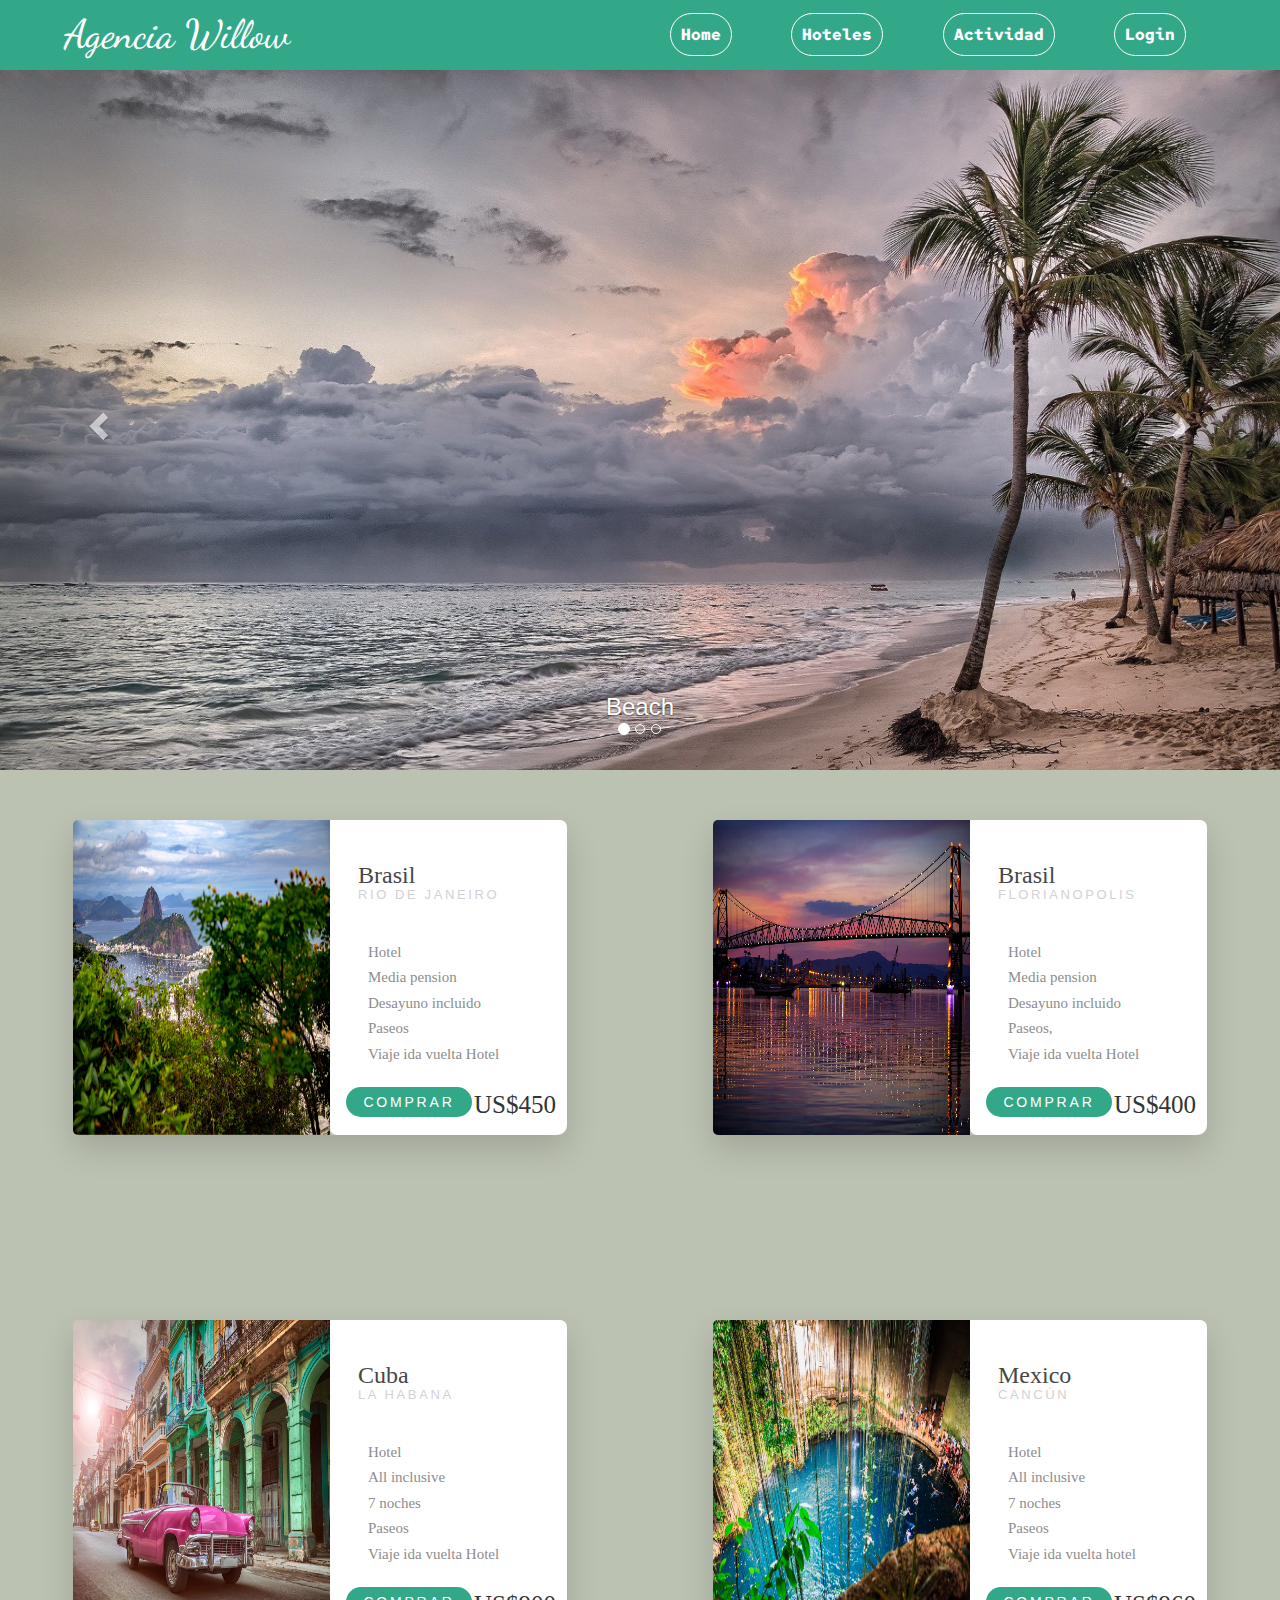
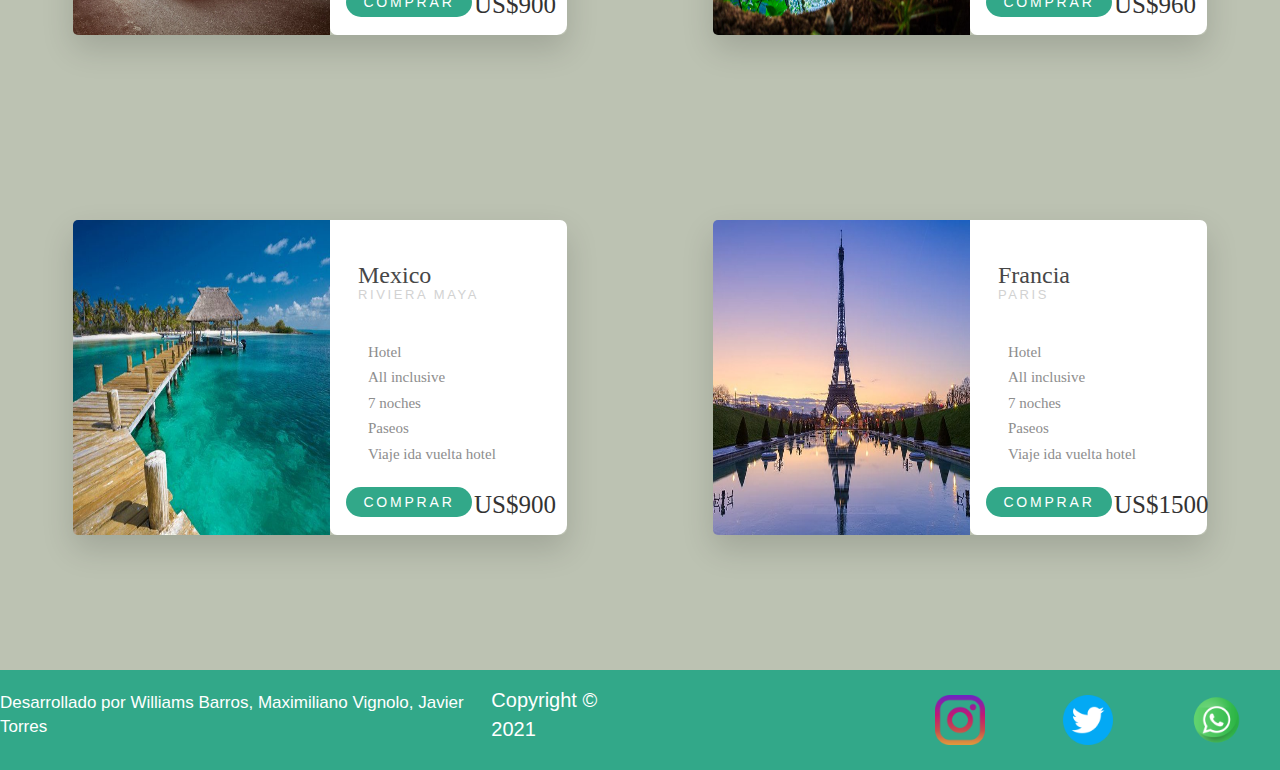
<file: Index.html>
<!DOCTYPE html>
<html lang="en">

<head>
    <meta charset="UTF-8">
    <meta http-equiv="X-UA-Compatible" content="IE=edge">
    <meta name="viewport" content="width=device-width, initial-scale=1.0">
    <title>Agencia Willow</title>
    <link rel="stylesheet" href="estilo.css">
    <link rel="stylesheet" href="CardStyle.css">
    <link rel="stylesheet" href="https://maxcdn.bootstrapcdn.com/bootstrap/3.4.1/css/bootstrap.min.css">
    <script src="https://ajax.googleapis.com/ajax/libs/jquery/3.5.1/jquery.min.js"></script>
    <script src="https://maxcdn.bootstrapcdn.com/bootstrap/3.4.1/js/bootstrap.min.js"></script>
    <link rel="preconnect" href="https://fonts.googleapis.com">
    <link rel="preconnect" href="https://fonts.gstatic.com" crossorigin>
    <link href="https://fonts.googleapis.com/css2?family=Red+Hat+Mono:ital,wght@1,300&display=swap" rel="stylesheet">
    <link rel="preconnect" href="https://fonts.googleapis.com">
    <link rel="preconnect" href="https://fonts.gstatic.com" crossorigin>
    <link href="https://fonts.googleapis.com/css2?family=Dancing+Script&family=Red+Hat+Mono:ital,wght@1,300&display=swap" rel="stylesheet">
</head>

<body>
    <header>
        <nav>
            <input id="nav-toggle" type="checkbox">
            <h1 a class="logo">
                Agencia Willow
            </h1>
            <ul class="links">
                <li>
                    <a class="hover" href="Index.html">Home</a>
                </li>
                <li>
                    <a class="hover" href="hotel.html">Hoteles</a>
                </li>
                <li>
                    <a class="hover" href="Actividad.html">Actividad</a>
                </li>
                <li> 
                    <a class="hover" href="Login.html">Login</a>
                </li>
            </ul>
            <label for="nav-toggle" class="icon-burger">
                <div class="line">
                </div>
                <div class="line">
                </div>
                <div class="line">
                </div>
            </label>
        </nav>
        <div class="contain">
            <div id="myCarousel" class="carousel slide" data-ride="carousel">
                <!-- Indicators -->
                <ol class="carousel-indicators">
                    <li data-target="#myCarousel" data-slide-to="0" class="active"></li>
                    <li data-target="#myCarousel" data-slide-to="1"></li>
                    <li data-target="#myCarousel" data-slide-to="2"></li>
                </ol>
                <div class="carousel-inner" id="tamaño">

                    <div class="item active">
                        <img src=".\img\beach.jpg" alt="Playa" style="width:100%;">
                        <div class="carousel-caption" id="letras3">
                            <h3>Beach</h3>
                        </div>
                    </div>

                    <div class="item">
                        <img src=".\img\newyork.jpg" alt="New York" style="width:100%;">
                        <div class="carousel-caption" id="letras2">
                            <h3>New York</h3>
                        </div>
                    </div>

                    <div class="item">
                        <img src=".\img\canal.jpg" alt="Canal" style="width:100%;">
                        <div class="carousel-caption letras" id="letras">
                            <h3>Canal</h3>
                        </div>
                    </div>

                </div>

                <!-- Left and right controls -->
                <a class="left carousel-control" href="#myCarousel" data-slide="prev">
                    <span class="glyphicon glyphicon-chevron-left"></span>
                    <span class="sr-only">Previous</span>
                </a>
                <a class="right carousel-control" href="#myCarousel" data-slide="next">
                    <span class="glyphicon glyphicon-chevron-right"></span>
                    <span class="sr-only">Next</span>
                </a>
            </div>
        </div>
    </header>

    <div class="flexcontainer">

        <div class="carta">
            <div class="product-img">
                <img src="./img/RioJaneiro.png" height="420" width="327">
            </div>
            <div class="producto-info">
                <div class="product-text">
                    <h1>Brasil</h1>
                    <h2>Rio de Janeiro</h2>
                    <p>
                        Hotel
                        <br>Media pension
                        <br> Desayuno incluido<br>
                        Paseos<br>
                        Viaje ida vuelta Hotel
                    </p>
                </div>
                <div class="product-price-btn">
                    <span>US$450</span>
                    <button type="button">Comprar</button>
                </div>
            </div>
        </div>
        <div class="carta">
            <div class="product-img">
                <img src="./img/florianopolis.jpg" height="420" width="327">
            </div>
            <div class="producto-info">
                <div class="product-text">
                    <h1>Brasil</h1>
                    <h2>Florianopolis</h2>
                    <p>
                        Hotel
                        <br>Media pension
                        <br> Desayuno incluido<br>
                        Paseos,<br>
                        Viaje ida vuelta Hotel
                    </p>
                </div>
                <div class="product-price-btn">
                    <span>US$400</span>
                    <button type="button">Comprar</button>
                </div>
            </div>
        </div>
        <div class="carta">
            <div class="product-img">
                <img src="./img/LaHabana.jpg" height="420" width="327">
            </div>
            <div class="producto-info">
                <div class="product-text">
                    <h1>Cuba</h1>
                    <h2>La Habana</h2>
                    <p>
                        Hotel
                        <br> All inclusive
                        <br>7 noches<br>
                        Paseos<br>
                        Viaje ida vuelta Hotel
                    </p>
                </div>
                <div class="product-price-btn">
                    <span>US$900</span>
                    <button type="button">Comprar</button>
                </div>
            </div>
        </div>
        <div class="carta">
            <div class="product-img">
                <img src="./img/cancun.jpg" height="420" width="327">
            </div>
            <div class="producto-info">
                <div class="product-text">
                    <h1>Mexico</h1>
                    <h2>Cancún</h2>
                    <p>
                        Hotel
                        <br>All inclusive
                        <br>7 noches<br>
                        Paseos<br>
                        Viaje ida vuelta hotel
                    </p>
                </div>
                <div class="product-price-btn">
                    <span>US$960</span>
                    <button type="button">Comprar</button>
                </div>
            </div>
        </div>
        <div class="carta">
            <div class="product-img">
                <img src="./img/rivieraMaya.jpg" height="420" width="327">
            </div>
            <div class="producto-info">
                <div class="product-text">
                    <h1>Mexico</h1>
                    <h2>Riviera Maya</h2>
                    <p>
                        Hotel
                        <br>All inclusive
                        <br>7 noches<br>
                        Paseos<br>
                        Viaje ida vuelta hotel
                    </p>
                </div>
                <div class="product-price-btn">
                    <span>US$900</span>
                    <button type="button">Comprar</button>
                </div>
            </div>
        </div>
        <div class="carta">
            <div class="product-img">
                <img src="./img/Paris.jpg" height="420" width="327">
            </div>
            <div class="producto-info">
                <div class="product-text">
                    <h1>Francia</h1>
                    <h2>Paris</h2>
                    <p>
                        Hotel
                        <br>All inclusive
                        <br> 7 noches<br>
                        Paseos<br>
                        Viaje ida vuelta hotel
                    </p>
                </div>
                <div class="product-price-btn">
                    <span>US$1500</span>
                    <button type="button">Comprar</button>
                </div>
            </div>
        </div>
    </div>


    <footer>
        <div class="icons">
            <a href="https://www.instagram.com/" target="_BLANK"><img class="imagenes" src=".\img\instagram.png" alt="Instagram"></a>
            <a href="https://www.twitter.com" target="_BLANK"><img class="imagenes" src=".\img\twitter.png" alt="Twitter"></a>
            <a href="https://www.whatsapp.com" target="_BLANK"><img class="imagenes" src=".\img\whatsapp.png" alt="whatsapp"></a>
        </div>
        <div class="derechos">                               
            <p style="font-size: 17px;">Desarrollado por Williams Barros, Maximiliano Vignolo, Javier Torres</p>
            <p>Copyright © 2021 </p>
       </div>
    </footer>
</body>

</html>
</file>
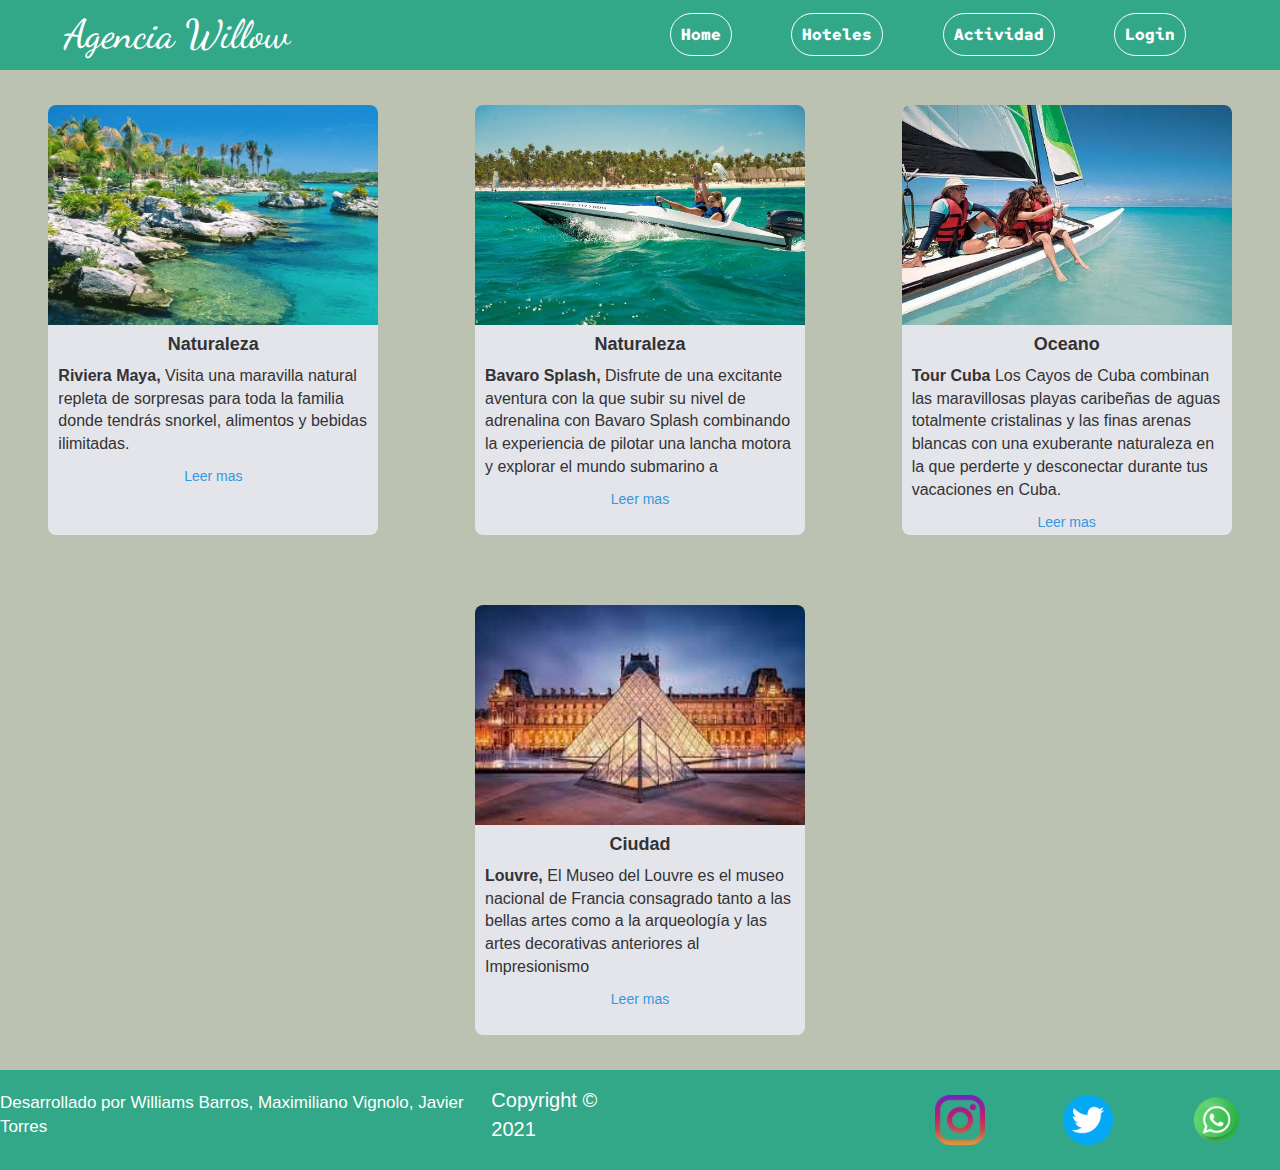
<file: Actividad.html>
<!DOCTYPE html>
<html lang="en">
<head>
    <meta charset="UTF-8">
    <meta http-equiv="X-UA-Compatible" content="IE=edge">
    <meta name="viewport" content="width=device-width, initial-scale=1.0">
    <title>Actividades</title>
    <link rel="stylesheet" href="estilo.css"> 
     <link rel="stylesheet" href="CardStyle.css">
    <link rel="stylesheet" href="Card2.css">
    <link rel="stylesheet" href="https://maxcdn.bootstrapcdn.com/bootstrap/3.4.1/css/bootstrap.min.css">
    <script src="https://ajax.googleapis.com/ajax/libs/jquery/3.5.1/jquery.min.js"></script>
    <script src="https://maxcdn.bootstrapcdn.com/bootstrap/3.4.1/js/bootstrap.min.js"></script>
    <link rel="preconnect" href="https://fonts.googleapis.com">
    <link rel="preconnect" href="https://fonts.gstatic.com" crossorigin>
     <link href="https://fonts.googleapis.com/css2?family=Red+Hat+Mono:ital,wght@1,300&display=swap" rel="stylesheet">
    <link rel="preconnect" href="https://fonts.googleapis.com">
    <link rel="preconnect" href="https://fonts.gstatic.com" crossorigin>
    <link href="https://fonts.googleapis.com/css2?family=Dancing+Script&family=Red+Hat+Mono:ital,wght@1,300&display=swap" rel="stylesheet">
</head> 
<body>
<body>
    <header>
        <nav>
            <input id="nav-toggle" type="checkbox">
            <h1 a class="logo">
                Agencia Willow
            </h1>
            <ul class="links">
                <li>
                    <a class="hover" href="index.html">Home</a>
                </li>
                <li>
                    <a class="hover" href="hotel.html">Hoteles</a>
                </li>
                <li>
                    <a class="hover" href="actividad.html">Actividad</a>
                </li>
                <li> 
                    <a class="hover" href="login.html">Login</a>
                </li>
            </ul>
            <label for="nav-toggle" class="icon-burger">
                <div class="line">
                </div>
                <div class="line">
                </div>
                <div class="line">
                </div>
            </label>
        </nav>
    </header>
    

<div class="contenedor">

<div class="card">
<img src="./img/maya.jpg" alt="bavaro">
<h4>
    Naturaleza
</h4>
<p>
   <b>Riviera Maya,</b>
    Visita una maravilla natural repleta de sorpresas para toda la familia donde tendrás snorkel, alimentos y bebidas ilimitadas.
</p>
<a href="#">Leer mas</a>
</div>

<div class="card">
    <img src="./img/bavaro.jpg" alt="bavaro">
    <h4>
        Naturaleza
    </h4>
    <p>
        <b>Bavaro Splash,</b>
        Disfrute de una excitante aventura con la que subir su nivel de adrenalina con Bavaro Splash combinando la experiencia de pilotar una lancha motora y explorar el mundo submarino a
    </p>
    <a href="#">Leer mas</a>
    </div>

        <div class="card">
    <img src="./img/tourcuba.jpg" alt="bavaro">
    <h4>
        Oceano
    </h4>
    <p>
        <b>Tour Cuba</b>
        Los Cayos de Cuba combinan las maravillosas playas caribeñas de aguas totalmente cristalinas y las finas arenas blancas con una exuberante naturaleza en la que perderte y desconectar durante tus vacaciones en Cuba.
    </p>
    <a href="#">Leer mas</a>
    </div>
    <div class="card">
        <img src="./img/louvre.jpg" alt="bavaro">
        <h4>
            Ciudad
        </h4>
        <p>
            <b>Louvre,</b>
            El Museo del Louvre es el museo nacional de Francia consagrado tanto a las bellas artes como a la arqueología y las artes decorativas anteriores al Impresionismo
        </p>
        <a href="https://es.wikipedia.org/wiki/Museo_del_Louvre" target="_BLANK">Leer mas</a>
        </div>

</div>
    

     <footer>
        <div class="icons">
            <a href="https://www.instagram.com/" target="_BLANK"><img class="imagenes" src=".\img\instagram.png" alt="Instagram"></a>
            <a href="https://www.twitter.com" target="_BLANK"><img class="imagenes" src=".\img\twitter.png" alt="Twitter"></a>
            <a href="https://www.whatsapp.com" target="_BLANK"><img class="imagenes" src=".\img\whatsapp.png" alt="whatsapp"></a>
        </div>
        <div class="derechos">                               
            <p style="font-size: 17px;">Desarrollado por Williams Barros, Maximiliano Vignolo, Javier Torres</p>
            <p>Copyright © 2021 </p>
       </div>
    </footer> 
</body>
</html>
</file>
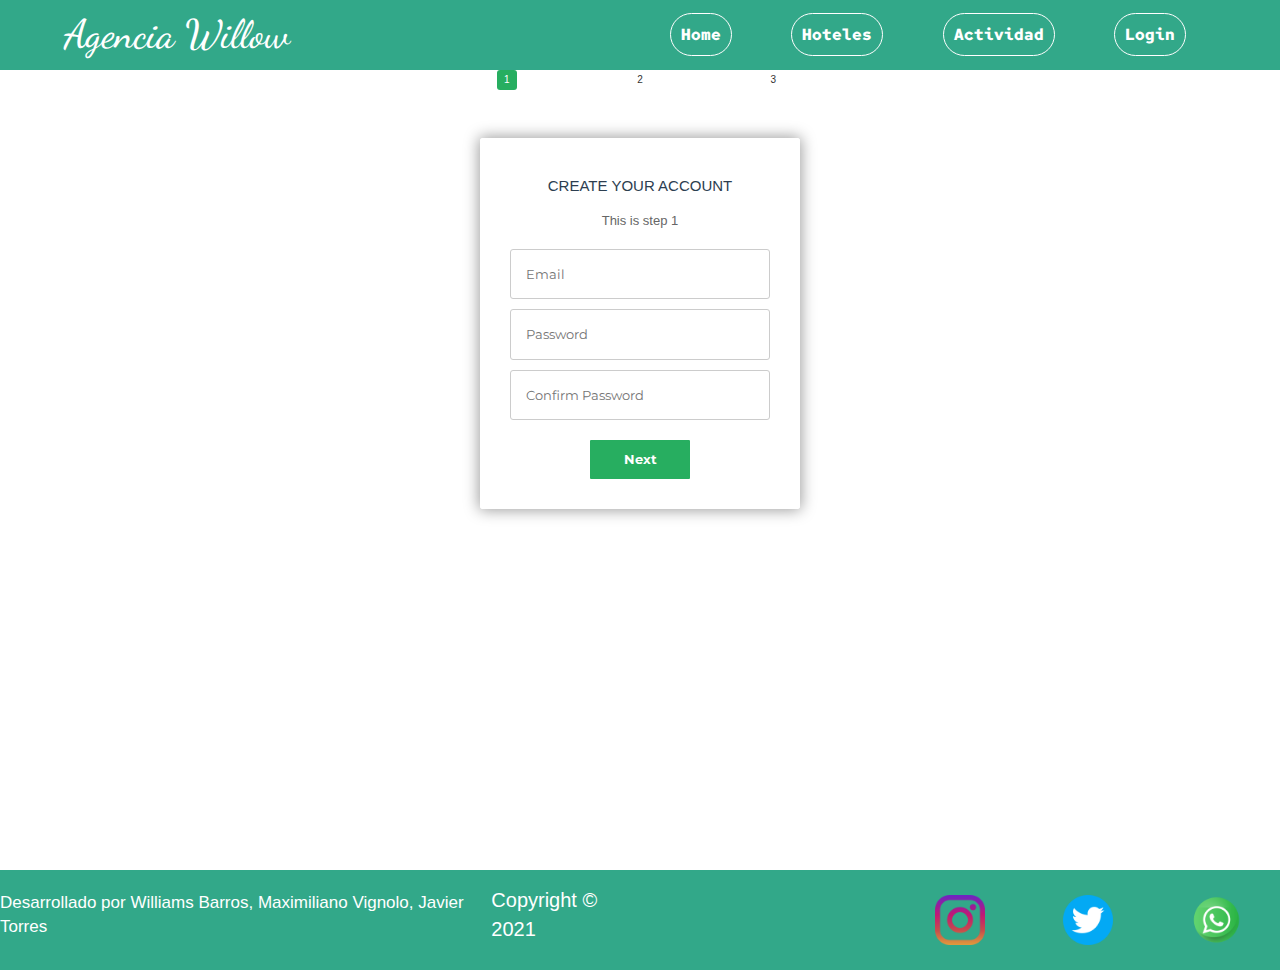
<file: Login.html>
<!DOCTYPE html>
<html lang="en">

<head>
    <meta charset="UTF-8">
    <meta http-equiv="X-UA-Compatible" content="IE=edge">
    <meta name="viewport" content="width=device-width, initial-scale=1.0">
    <title>Contacto</title>
    <link rel="stylesheet" href="estilo.css">
    <link rel="stylesheet" href="CardStyle.css">
    <link rel="stylesheet" href="Contact.css">
    <link rel="stylesheet" href="https://maxcdn.bootstrapcdn.com/bootstrap/3.4.1/css/bootstrap.min.css">
    <script src="https://ajax.googleapis.com/ajax/libs/jquery/3.5.1/jquery.min.js"></script>
    <script src="https://maxcdn.bootstrapcdn.com/bootstrap/3.4.1/js/bootstrap.min.js"></script>
    <link rel="preconnect" href="https://fonts.googleapis.com">
    <link rel="preconnect" href="https://fonts.gstatic.com" crossorigin>
    <link href="https://fonts.googleapis.com/css2?family=Red+Hat+Mono:ital,wght@1,300&display=swap" rel="stylesheet">
    <link rel="preconnect" href="https://fonts.googleapis.com">
    <link rel="preconnect" href="https://fonts.gstatic.com" crossorigin>
    <link href="https://fonts.googleapis.com/css2?family=Dancing+Script&family=Red+Hat+Mono:ital,wght@1,300&display=swap" rel="stylesheet">
</head>

<body>
    <header>
        <nav>
            <input id="nav-toggle" type="checkbox">
            <h1 a class="logo">
                Agencia Willow
            </h1>
            <ul class="links">
                <li>
                    <a class="hover" href="Index.html">Home</a>
                </li>
                <li>
                    <a class="hover" href="hotel.html">Hoteles</a>
                </li>
                <li>
                    <a class="hover" href="Actividad.html">Actividad</a>
                </li>
                <li> 
                    <a class="hover" href="Login.html">Login</a>
                </li>
            </ul>
            <label for="nav-toggle" class="icon-burger">
                <div class="line">
                </div>
                <div class="line">
                </div>
                <div class="line">
                </div>
            </label>
        </nav>
    </header>
        <form id="msform">
            <!-- progressbar -->
            <ul id="progressbar">
              <li class="active">Account Setup</li>
              <li>Social Profiles</li>
              <li>Personal Details</li>
            </ul>
            <!-- fieldsets -->
            <fieldset>
              <h2 class="fs-title">Create your account</h2>
              <h3 class="fs-subtitle">This is step 1</h3>
              <input type="text" name="email" placeholder="Email" />
              <input type="password" name="pass" placeholder="Password" />
              <input type="password" name="cpass" placeholder="Confirm Password" />
              <input type="button" name="next" class="next action-button" value="Next" />
            </fieldset>
            <fieldset>
              <h2 class="fs-title">Social Profiles</h2>
              <h3 class="fs-subtitle">Your presence on the social network</h3>
              <input type="text" name="twitter" placeholder="Twitter" />
              <input type="text" name="facebook" placeholder="Facebook" />
              <input type="text" name="gplus" placeholder="Google Plus" />
              <input type="button" name="previous" class="previous action-button" value="Previous" />
              <input type="button" name="next" class="next action-button" value="Next" />
            </fieldset>
            <fieldset>
              <h2 class="fs-title">Personal Details</h2>
              <h3 class="fs-subtitle">We will never sell it</h3>
              <input type="text" name="fname" placeholder="First Name" />
              <input type="text" name="lname" placeholder="Last Name" />
              <input type="text" name="phone" placeholder="Phone" />
              <textarea name="address" placeholder="Address"></textarea>
              <input type="button" name="previous" class="previous action-button" value="Previous" />
              <input type="submit" name="submit" class="submit action-button" value="Submit" />
            </fieldset>
          </form>
    
    <footer>
        <div class="icons">
            <a href="https://www.instagram.com/" target="_BLANK"><img class="imagenes" src=".\img\instagram.png" alt="Instagram"></a>
            <a href="https://www.twitter.com" target="_BLANK"><img class="imagenes" src=".\img\twitter.png" alt="Twitter"></a>
            <a href="https://www.whatsapp.com" target="_BLANK"><img class="imagenes" src=".\img\whatsapp.png" alt="whatsapp"></a>
        </div>
        <div class="derechos">                               
            <p style="font-size: 17px;">Desarrollado por Williams Barros, Maximiliano Vignolo, Javier Torres</p>
            <p>Copyright © 2021 </p>
       </div>
    </footer>
</body>
</html>
</file>
<file: estilo.css>
html, body {
  padding: 0;
  margin: 0;
  box-sizing: border-box;
  width: 100%;
  overflow-x: hidden !important;
  overflow-y: visible !important;
 
}
form{
  height: 700px;
  top: 100px;
}
#letras {
  bottom: 500px;
}
#letras2 {
  bottom: 500px;
}
#letras3 {
  bottom: 500px;
}
#tamaño {
  height: 700px;
}

.flexcontainer {
  width: 100%;
  height: 900px;
  display: flex;
  flex-flow: row wrap;
  justify-content: space-around;
  background-color: #bcc2b2;
}
nav {
  position: sticky;
  z-index: 10;
  left: 0;
  right: 0;
  top: 0;
  font-family: "Montserrat", sans-serif;
  padding: 0 5%;
  height: 70px;
  background-color: #32a889;
}
nav .logo {
  float: left;
  width: 40%;
  height: 40%;
  display: flex;
  align-items: center;
  font-size: 40px;
  color: #fff;
  font-family: 'Dancing Script', cursive;

}
nav .links {
  float: right;
  padding: 0;
  margin: 0;
  width: 50%;
  height: 100%;
  display: flex;
  justify-content: space-around;
  align-items: center;
}
nav .links li {
  list-style: none;
}
nav .links a {
  padding: 10px;
  font-size: 16px;
  font-weight: bold;
  font-family: 'Red Hat Mono', monospace;
  color: #fff;
  text-decoration: none;
  border: solid;
  border-radius: 50px;
  border-width: 1px;
}
#nav-toggle {
  position: absolute;
  top: -100px;
}
nav .icon-burger {
  display: none;
  position: absolute;
  right: 5%;
  top: 50%;
  transform: translateY(-50%);
}
nav .icon-burger .line {
  width: 30px;
  height: 5px;
  background-color: #fff;
  margin: 5px;
  border-radius: 3px;
  transition: all 0.3s ease-in-out;
}

.hover:hover {
  color: rgb(208, 231, 224);
  border: solid;
  border-radius: 50px;
  background-color:#36d1a8;
  font-size: 1.4em;
  transition-duration: 0.5s;
  width: 150px;
  height: 30px;
  text-align: center;
}
.container-2 {
  width: 500px;
  position: absolute;
}
.box {
  position: absolute;
  top: 30%;
  z-index: 9;
  width: 100%;

  background-color: rgba(0, 0, 0, 0.5);
}
.box input {
  padding: 10px 40px;
  border-radius: 15px;
  border: none;
}
footer {
  width: 100%;
  height: 100px;
  background-color:#32a889;
  display: flex;
  flex-flow: row wrap;

}
.icons{
  float: right;
  padding: 0;
  margin: 0;
  width: 30%;
  height: 100%;
  display: flex;
  justify-content: space-around;
  align-items: center;
}
.imagenes{
  width: 50px;
  height: 50px;
}
.imagenes:hover{
  transform: scale(1.2);
  transition-duration: 0.3s;
}
.derechos{
  text-align: center;
  color: white;
  font-size: 20px;
  padding: 0;
  margin: 0;
  width: 50%;
  height: 100%;
  display: flex;
  justify-content:space-between;
  align-items: center;
}

@media screen and (max-width: 1500px) {
  #letras {
    bottom: 80px;
  }
  #letras2 {
    bottom: 80px;
  }
  #letras3 {
    bottom: 80px;
  }
  .flexcontainer {
    height: 1500px;
  }
}
@media screen and (max-width: 1000px) {
  #letras {
    bottom: 70px;
  }
  #letras2 {
    bottom: 70px;
  }
  #letras3 {
    bottom: 70px;
  }
  #tamaño {
    height: 550px;
  }
  .flexcontainer {
    height: 2500px;
  }
}
@media screen and (max-width: 850px) {
  #letras {
    bottom: 80px;
  }
  #letras2 {
    bottom: 80px;
  }
  #letras3 {
    bottom: 80px;
  }
  #tamaño {
    height: 450px;
  }
  .flexcontainer {
    height: 2500px;
  }
}
@media screen and (max-width: 768px) {
  #letras {
    bottom: 150px;
  }
  #letras2 {
    bottom: 150px;
  }
  #letras3 {
    bottom: 150px;
  }
  #tamaño {
    height: 700px;
  }
  #tamaño {
    height: 300px;
  }
  .flexcontainer {
    height: 2500px;
  }
  nav .logo {
    float: none;
    width: auto;
    justify-content: center;
  }
  nav {
    position: fixed;
  }
  nav .links {
    float: none;
    position: fixed;
    z-index: 9;
    left: 0;
    right: 0;
    top: 70px;
    bottom: 100%;
    width: auto;
    height: auto;
    flex-direction: column;
    justify-content: space-evenly;
    background-color: rgba(0, 0, 0, 0.8);
    overflow: hidden;
    transition: all 0.5s ease-in-out;
  }
  .derechos{
    text-align: center;
    color: white;
    font-size: 20px;
    padding: 0;
    margin: 0;
    width: 60%;
    height: 100%;
    display: flex;
    justify-content:space-between;
    align-items: center;
  }
  nav .links a {
    font-size: 20px;
  }
  nav :checked ~ .links {
    bottom: 0;
  }
  nav .icon-burger {
    display: block;
  }
  nav :checked ~ .icon-burger .line:nth-child(1) {
    transform: translateY(10px) rotate(225deg);
  }
  nav :checked ~ .icon-burger .line:nth-child(3) {
    transform: translateY(-10px) rotate(-225deg);
  }

  nav :checked ~ .icon-burger .line:nth-child(2) {
    opacity: 0;
  }

  nav .links a {
    color: #fff;
    text-decoration: none;
    border: none;
  }

}
@media screen and (max-width: 550px) {
  .carta {
    height: 300px;
    width: 400px; 
    margin: auto;
    border-radius: 7px 7px 7px 7px;
    -webkit-box-shadow: 0px 14px 32px 0px rgba(0, 0, 0, 0.15);
    -moz-box-shadow: 0px 14px 32px 0px rgba(0, 0, 0, 0.15);
    box-shadow: 0px 14px 32px 0px rgba(0, 0, 0, 0.15);
    
  }
  nav .links {
    float: none;
    position: fixed;
    z-index: 9;
    left: 0;
    right: 0;
    top: 70px;
    bottom: 100%;
    width: 80%;
    height: auto;
    flex-direction: column;
    justify-content: space-evenly;
    background-color: rgba(0, 0, 0, 0.8);
    overflow: hidden;
    transition: all 0.5s ease-in-out;
  }
  #letras {
    bottom: 50px;
  }
  #letras2 {
    bottom: 50px;
  }
  #letras3 {
    bottom: 50px;
  }
  #tamaño {
    height: 700px;
    width: 100%;
  }
  #tamaño {
    height: 500px;
    width: 100%;
  }
  .flexcontainer {
    height: 2500px;
    width: 100%;
  }
  nav .icon-burger {
    display: none;
    position: absolute;
    right: 10%;
    top: 50%;
    transform: translateY(-50%);
  }
  nav .logo {
    float: none;
    width: 50%;
    justify-content: center;
    font-size: 30px;
  }
  nav {
    position: fixed;
    width: 100%;
  }
  nav .links {
    float: none;
    position: fixed;
    z-index: 9;
    left: 0;
    right: 0;
    top: 70px;
    bottom: 100%;
    width: auto;
    height: auto;
    flex-direction: column;
    justify-content: space-evenly;
    background-color: rgba(0, 0, 0, 0.8);
    overflow: hidden;
    transition: all 0.5s ease-in-out;
  }
  .derechos{
    text-align: center;
    color: white;
    font-size: 15px;
    padding: 0;
    margin: 0;
    width: 60%;
    height: 100%;
    display: flex;
    justify-content:space-between;
    align-items: center;
  }
  nav .links a {
    font-size: 20px;
  }
  nav :checked ~ .links {
    bottom: 0;
  }
  nav .icon-burger {
    display: block;
  }
  nav :checked ~ .icon-burger .line:nth-child(1) {
    transform: translateY(10px) rotate(225deg);
  }
  nav :checked ~ .icon-burger .line:nth-child(3) {
    transform: translateY(-10px) rotate(-225deg);
  }

  nav :checked ~ .icon-burger .line:nth-child(2) {
    opacity: 0;
  }

  nav .links a {
    color: #fff;
    text-decoration: none;
    border: none;
  }
  .imagenes{
    width: 30px;
    height: 30px;
  }
}
@media screen and (max-width: 450px) {
  nav .links {
    float: none;
    position: fixed;
    z-index: 9;
    left: 0;
    right: 0;
    top: 70px;
    bottom: 100%;
    width: 100%;
    height: auto;
    flex-direction: column;
    justify-content: space-evenly;
    background-color: rgba(0, 0, 0, 0.8);
    overflow: hidden;
    transition: all 0.5s ease-in-out;
  }
  body{
    overflow-x: hidden;
    width: 100%;
  }
  nav {
    position: fixed;
    width: 100%;
  }
  #letras {
    bottom: 50px;
  }
  #letras2 {
    bottom: 50px;
  }
  #letras3 {
    bottom: 50px;
  }
  #tamaño {
    height: 250px;
    width: 100%;
  }
  #tamaño {
    height: 200px;
    width: 100%;
  } 
  .flexcontainer {
    height: 2500px;
    width: 100%;
  }

  
}
</file>
<file: CardStyle.css>
html, body {
    background-color: #fdf1ec;
    overflow-x: hidden !important;
  }
  
  .carta {
    height: 315px;
    width: 494px; 
    margin-top: 50px;
    border-radius: 7px 7px 7px 7px;
    -webkit-box-shadow: 0px 14px 32px 0px rgba(0, 0, 0, 0.15);
    -moz-box-shadow: 0px 14px 32px 0px rgba(0, 0, 0, 0.15);
    box-shadow: 0px 14px 32px 0px rgba(0, 0, 0, 0.15);
    
  }
  .carta:hover{
    transform: scale(1.1);
    transition: transform 0.5s;
  }
  .product-img {
    float: left;
    height: 315px;
    width: 257px;
  }
  
  .product-img img {
    max-width: 100%;
    max-height: 100%;
    border-radius: 5px 0 0 5px;
  }
  
  .producto-info {
    float: right;
    height: 315px;
    width: 237px;
    border-radius: 0 7px 10px 7px;
    background-color: #ffffff;
  }
  
  .product-text {
    height: 250px;
    width: 287px;
  }
  
  .product-text h1 {
    margin: 0 0 0 28px;
    padding-top: 42px;
    font-size: 24px;
    color: #474747;
  }
  
  .product-text h1,
  .product-price-btn p {
    font-family: 'Bentham', serif;
  }
  
  .product-text h2 {
    margin: 0 0 37px 28px;
    font-size: 13px;
    font-family: 'Raleway', sans-serif;
    font-weight: 400;
    text-transform: uppercase;
    color:#d2d2d2;
    letter-spacing: 0.2em;
  }
  
  .product-text p {
    height: 125px;
    margin: 0 0 0 38px;
    font-family: 'Playfair Display', serif;
    color: #8d8d8d;
    line-height: 1.7em;
    font-size: 15px;
    font-weight: lighter;
    overflow: hidden;
  }
  
  .product-price-btn {
    height: 63px;
    width: 287px;
    margin-top: 17px;
    position: relative;
  }
  .product-price-btn p {
    display: inline-block;
    position: absolute;
    top: -13px;
    height: 50px;
    font-family: 'Trocchi', serif;
    margin: 0 0 0 38px;
    font-size: 28px;
    font-weight: lighter;
    color: #474747;
  }
  
  p{
    text-align: left;
  }
  span {
    display: inline-block;
    height: 35px;
    font-family: 'Suranna', serif;
    font-size: 25px;
  }
  
  .product-price-btn button {
    float: left;
    display: inline-block;
    height: 30px;
    width: 126px;
    margin: 0 2px 0 16px;
    box-sizing: border-box;
    border: transparent;
    border-radius: 50px;
    font-family: 'Raleway', sans-serif;
    font-size: 14px;
    font-weight: 500;
    text-transform: uppercase;
    letter-spacing: 0.2em;
    color: #ffffff;
    background-color:#32a889;
    cursor: pointer;
    outline: none;
  }
  
  .product-price-btn button:hover {
    background-color: #79b0a1;
  }
  @media screen and (max-width: 550px) {
    .carta {
      height: 300px;
      width: 400px; 
      margin: auto;
      border-radius: 7px 7px 7px 7px;
      -webkit-box-shadow: 0px 14px 32px 0px rgba(0, 0, 0, 0.15);
      -moz-box-shadow: 0px 14px 32px 0px rgba(0, 0, 0, 0.15);
      box-shadow: 0px 14px 32px 0px rgba(0, 0, 0, 0.15);
      
    }
    .product-img {
      float: left;
      height: 300px;
      width: 200px;
    }
    
    .producto-info {
      float: right;
      height: 300px;
      width: 200px;
      border-radius: 0 7px 10px 7px;
      background-color: #ffffff;
    }
    .product-price-btn {
      height: 50px;
      width: 287px;
      margin-top: -40px;
      position: relative;
    }
    .product-price-btn button {
      float: left;
      display: inline-block;
      height: 30px;
      width: 90px;
      margin: 0 2px 0 16px;
      box-sizing: border-box;
      border: transparent;
      border-radius: 50px;
      font-family: 'Raleway', sans-serif;
      font-size: 10px;
      font-weight: 500;
      text-transform: uppercase;
      letter-spacing: 0.2em;
      color: #ffffff;
      background-color:#32a889;
      cursor: pointer;
      outline: none;
    }
    #tamaño {
      height: 300px;
      width: 100%;
    }
    #tamaño {
      height: 250px;
      width: 100%;
    } 

  }
  @media screen and (max-width: 450px) {
    .carta {
      height: 200px;
      width: 300px; 
      margin: auto;
      border-radius: 7px 7px 7px 7px;
      -webkit-box-shadow: 0px 14px 32px 0px rgba(0, 0, 0, 0.15);
      -moz-box-shadow: 0px 14px 32px 0px rgba(0, 0, 0, 0.15);
      box-shadow: 0px 14px 32px 0px rgba(0, 0, 0, 0.15);
      
    }
    .product-img {
      float: left;
      height: 200px;
      width: 150px;
    }

    .producto-info {
      float: right;
      height: 200px;
      width: 150px;
      border-radius: 0 7px 10px 7px;
      background-color: #ffffff;
    }
    .product-text {
      height: 200px;
      width: 300px;
    }
    .product-price-btn {
      height: 63px;
      width: 287px;
      /* margin-top: 17px; */
      position: relative;
    }
    span {
      display: inline-block;
      height: 35px;
      font-family: 'Suranna', serif;
      font-size: 10px;
    }
    .product-price-btn button {
      float: left;
      display: inline-block;
      height: 30px;
      width: 90px;
      margin: 0 2px 0 16px;
      box-sizing: border-box;
      border: transparent;
      border-radius: 50px;
      font-family: 'Raleway', sans-serif;
      font-size: 10px;
      font-weight: 500;
      text-transform: uppercase;
      letter-spacing: 0.2em;
      color: #ffffff;
      background-color:#32a889;
      cursor: pointer;
      outline: none;
    }

    .product-text h1 {
      margin: 0 0 0 28px; 
      padding-top: 5px; 
      font-size: 20px;
      color: #474747;
    }
    
    .product-text h2 {
      margin: 0 0 5px 28px;
      font-size: 8px;
      font-family: 'Raleway', sans-serif;
      font-weight: 400;
      text-transform: uppercase;
      color:#d2d2d2;
      letter-spacing: 0.2em;
    }
    
    .product-text p {
      height: 125px;
      margin: 0 0 0 38px;
      font-family: 'Playfair Display', serif;
      color: #8d8d8d;
      line-height: 1.7em;
      font-size: 10px;
      font-weight: lighter;
      overflow: hidden;
    }
    #tamaño {
      height: 250px;
      width: 100%;
    }
    #tamaño {
      height: 200px;
      width: 100%;
    } 
    .derechos{
      font-size: 10px;
    }
  }
</file>
<file: Card2.css>
.contenedor{
	width: 100%;
	height: 800px;
	display: flex;
	flex-wrap: wrap;
	justify-content: center;
	margin: auto;
	background-color: #bcc2b2 ;
}

.contenedor .card{
	width: 330px;
	height: 430px;
	border-radius: 8px;
	box-shadow: 0 2px 2px rgba(0, 0, 0, 0,2);
	overflow: hidden;
	margin-top: 150px;
	margin-left: 90px;
	text-align: center;
	transition: all 0.25s;
	background-color:#e4e4eb;
}

.contenedor .card:hover{
	transform:  translateY(-15px);
	box-shadow: 0 12px 16px  rgba(0, 0, 0, 0,2);
}

 .contenedor .card img{
	width: 330px;
	height: 220px;
}  
.contenedor .card h4{
	font-weight: 600;
}
.contenedor .card p{
	padding: 0 1rem;
	font-size: 16px;
	font-weight: 300;
}
.contenedor .card a {
	font-weight: 500;
	text-decoration:none ;
	color: #3498db; 

}
@media screen and (max-width: 1900px) {
	.contenedor{
		height: 1000px;	
	}
	.contenedor .card{
		margin: auto;
	}
}
@media screen and (max-width: 1500px) {
	.contenedor{
		height: 1000px;	
	}
	.contenedor .card{
		margin: auto;
	}
}
@media screen and (max-width: 1000px) {
	.contenedor{
		height: 2500px;	
	}
	.contenedor .card{
		margin-left: auto;
	}
}
@media screen and (max-width: 850px) {
	.contenedor{
		height: 2500px;	
	}
	.contenedor .card{
		margin-left: 0;
	}
}
@media screen and (max-width: 768px) {
	.contenedor{
		height: 2500px;	
	}
	.contenedor .card{
		margin: auto;
	}
}
@media screen and (max-width: 520px) {
	.contenedor{
		height: 2500px;	
	}
	.contenedor .card{
		margin: auto;
	}
}
</file>
<file: Contact.css>
@import url(https://fonts.googleapis.com/css?family=Montserrat);
* {margin: 0; padding: 0;}
html {
	height: 100%;
	background: 
		linear-gradient(rgba(196, 102, 0, 0.6), rgba(155, 89, 182, 0.6));
}

body {
	font-family: montserrat, arial, verdana;

}
#msform {
	width: 400px;
	margin: auto;
	height: 800px;
	text-align: center;
	
}
#msform fieldset {
	background: white;
	border: 0 none;
	border-radius: 3px;
	box-shadow: 0 0 15px 1px rgba(0, 0, 0, 0.4);
	padding: 20px 30px;
	box-sizing: border-box;
	width: 80%;
	margin: 0 10%;
	
	/*stacking fieldsets above each other*/
	position: relative;
}
/*Hide all except first fieldset*/
#msform fieldset:not(:first-of-type) {
	display: none;
}
/*inputs*/
#msform input, #msform textarea {
	padding: 15px;
	border: 1px solid #ccc;
	border-radius: 3px;
	margin-bottom: 10px;
	width: 100%;
	box-sizing: border-box;
	font-family: montserrat;
	color: #2C3E50;
	font-size: 13px;
}
/*buttons*/
#msform .action-button {
	width: 100px;
	background: #27AE60;
	font-weight: bold;
	color: white;
	border: 0 none;
	border-radius: 1px;
	cursor: pointer;
	padding: 10px 5px;
	margin: 10px 5px;
}
#msform .action-button:hover, #msform .action-button:focus {
	box-shadow: 0 0 0 2px white, 0 0 0 3px #27AE60;
}
/*headings*/
.fs-title {
	font-size: 15px;
	text-transform: uppercase;
	color: #2C3E50;
	margin-bottom: 10px;
}
.fs-subtitle {
	font-weight: normal;
	font-size: 13px;
	color: #666;
	margin-bottom: 20px;
}
/*progressbar*/
#progressbar {
	margin-bottom: 30px;
	overflow: hidden;
	/*CSS counters to number the steps*/
	counter-reset: step;
}
#progressbar li {
	list-style-type: none;
	color: white;
	text-transform: uppercase;
	font-size: 9px;
	width: 33.33%;
	float: left;
	position: relative;
}
#progressbar li:before {
	content: counter(step);
	counter-increment: step;
	width: 20px;
	line-height: 20px;
	display: block;
	font-size: 10px;
	color: #333;
	background: white;
	border-radius: 3px;
	margin: 0 auto 5px auto;
}
/*progressbar connectors*/
#progressbar li:after {
	content: '';
	width: 100%;
	height: 2px;
	background: white;
	position: absolute;
	left: -50%;
	top: 9px;
	z-index: -1; /*put it behind the numbers*/
}
#progressbar li:first-child:after {
	/*connector not needed before the first step*/
	content: none; 
}
/*marking active/completed steps green*/
/*The number of the step and the connector before it = green*/
#progressbar li.active:before,  #progressbar li.active:after{
	background: #27AE60;
	color: white;
}
</file>
